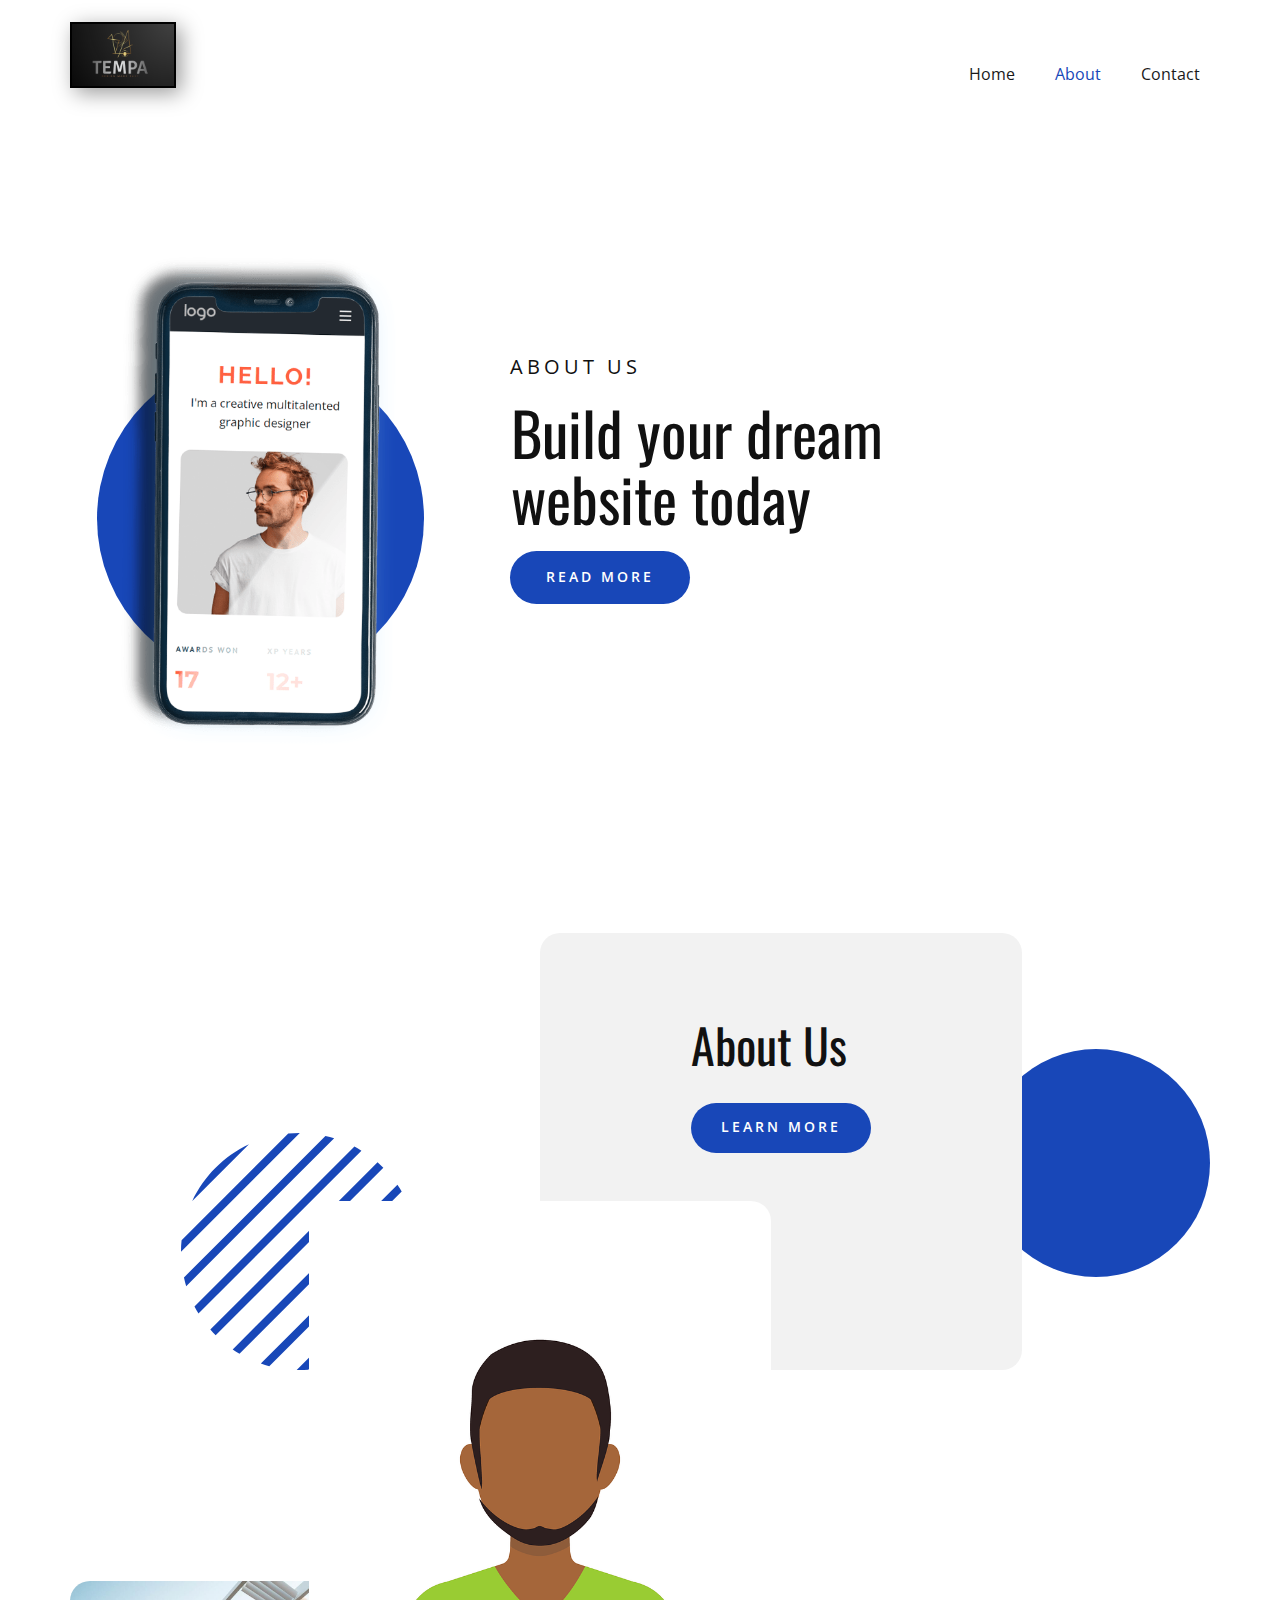
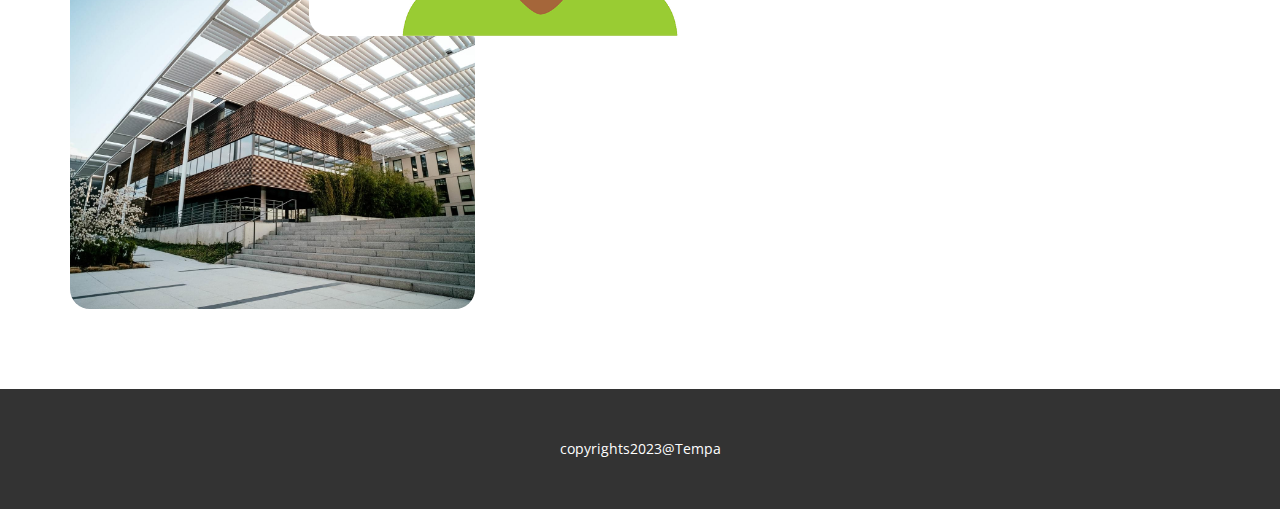
<file: About.html>
<!DOCTYPE html>
<html style="font-size: 16px;" lang="en"><head>
    <meta name="viewport" content="width=device-width, initial-scale=1.0">
    <meta charset="utf-8">
    <meta name="keywords" content="​Build your dream website today">
    <meta name="description" content="">
    <title>About</title>
    <link rel="stylesheet" href="nicepage.css" media="screen">
<link rel="stylesheet" href="About.css" media="screen">
    <script class="u-script" type="text/javascript" src="jquery.js" defer=""></script>
    <script class="u-script" type="text/javascript" src="nicepage.js" defer=""></script>
    <meta name="generator" content="Nicepage 5.6.13, nicepage.com">
    <link id="u-theme-google-font" rel="stylesheet" href="https://fonts.googleapis.com/css?family=Oswald:200,300,400,500,600,700|Open+Sans:300,300i,400,400i,500,500i,600,600i,700,700i,800,800i">
    
    
    
    <script type="application/ld+json">{
		"@context": "http://schema.org",
		"@type": "Organization",
		"name": "",
		"logo": "images/Picture1.png"
}</script>
    <meta name="theme-color" content="#1847b8">
    <meta property="og:title" content="About">
    <meta property="og:type" content="website">
  <meta data-intl-tel-input-cdn-path="intlTelInput/"></head>
  <body class="u-body u-xl-mode" data-lang="en"><header class=" u-border-no-bottom u-border-no-left u-border-no-right u-border-no-top u-clearfix u-header u-section-row-container" id="sec-8ac9" style="background-image: none"><div class="u-section-rows">
        <div class="u-clearfix u-section-row" data-animation-name="" data-animation-duration="0" data-animation-delay="0" data-animation-direction="" id="sec-f4dc">
          <div class="u-clearfix u-sheet u-sheet-1">
            <a href="Home.html" class="u-border-2 u-border-black u-image u-logo u-image-1" data-image-width="592" data-image-height="359" title="Home">
              <img src="images/Picture1.png" class="u-logo-image u-logo-image-1">
            </a>
            <nav class="u-menu u-menu-one-level u-offcanvas u-menu-1">
              <div class="menu-collapse" style="font-size: 1rem; letter-spacing: 0px;">
                <a class="u-button-style u-custom-left-right-menu-spacing u-custom-padding-bottom u-custom-top-bottom-menu-spacing u-nav-link u-text-active-palette-1-base u-text-hover-palette-2-base" href="#">
                  <svg class="u-svg-link" viewBox="0 0 24 24"><use xmlns:xlink="http://www.w3.org/1999/xlink" xlink:href="#menu-hamburger"></use></svg>
                  <svg class="u-svg-content" version="1.1" id="menu-hamburger" viewBox="0 0 16 16" x="0px" y="0px" xmlns:xlink="http://www.w3.org/1999/xlink" xmlns="http://www.w3.org/2000/svg"><g><rect y="1" width="16" height="2"></rect><rect y="7" width="16" height="2"></rect><rect y="13" width="16" height="2"></rect>
</g></svg>
                </a>
              </div>
              <div class="u-custom-menu u-nav-container">
                <ul class="u-nav u-spacing-20 u-unstyled u-nav-1"><li class="u-nav-item"><a class="u-button-style u-nav-link u-text-active-palette-1-base u-text-grey-90 u-text-hover-palette-1-base" href="Home.html" style="padding: 10px;">Home</a>
</li><li class="u-nav-item"><a class="u-button-style u-nav-link u-text-active-palette-1-base u-text-grey-90 u-text-hover-palette-1-base" href="About.html" style="padding: 10px;">About</a>
</li><li class="u-nav-item"><a class="u-button-style u-nav-link u-text-active-palette-1-base u-text-grey-90 u-text-hover-palette-1-base" href="Contact.html" style="padding: 10px;">Contact</a>
</li></ul>
              </div>
              <div class="u-custom-menu u-nav-container-collapse">
                <div class="u-black u-container-style u-inner-container-layout u-opacity u-opacity-95 u-sidenav">
                  <div class="u-inner-container-layout u-sidenav-overflow">
                    <div class="u-menu-close"></div>
                    <ul class="u-align-center u-nav u-popupmenu-items u-unstyled u-nav-2"><li class="u-nav-item"><a class="u-button-style u-nav-link" href="Home.html">Home</a>
</li><li class="u-nav-item"><a class="u-button-style u-nav-link" href="About.html">About</a>
</li><li class="u-nav-item"><a class="u-button-style u-nav-link" href="Contact.html">Contact</a>
</li></ul>
                  </div>
                </div>
                <div class="u-black u-menu-overlay u-opacity u-opacity-70"></div>
              </div>
            </nav>
          </div>
          
          
          
          
          
        </div>
        <div class="u-section-row" id="sec-045b">
          <div class="u-clearfix u-sheet u-sheet-2"></div>
          
          
          
          
          
        </div>
      </div></header>
    <section class="u-clearfix u-section-1" id="sec-2cb4">
      <div class="u-clearfix u-sheet u-valign-middle u-sheet-1">
        <div class="u-clearfix u-expanded-width u-layout-wrap u-layout-wrap-1">
          <div class="u-layout">
            <div class="u-layout-row">
              <div class="u-align-center u-container-style u-layout-cell u-size-20-lg u-size-20-xl u-size-28-md u-size-28-sm u-size-28-xs u-layout-cell-1">
                <div class="u-container-layout u-valign-middle-lg u-valign-middle-md u-valign-middle-sm u-valign-middle-xl u-container-layout-1">
                  <div class="u-expanded-width-xs u-palette-1-base u-preserve-proportions u-shape u-shape-circle u-shape-1">
                    <div class="u-preserve-proportions-child" style="padding-top: 100%;"></div>
                  </div>
                  <img class="u-image u-image-contain u-image-round u-radius-30 u-image-1" src="images/phone-2-min.png" alt="" data-image-width="406" data-image-height="718">
                </div>
              </div>
              <div class="u-align-left u-container-style u-layout-cell u-size-32-md u-size-32-sm u-size-32-xs u-size-40-lg u-size-40-xl u-layout-cell-2">
                <div class="u-container-layout u-container-layout-2">
                  <h5 class="u-custom-font u-text u-text-font u-text-1">about us</h5>
                  <h2 class="u-text u-text-2"> Build your dream website today</h2>
                  <a href="https://nicepage.studio" class="u-active-black u-btn u-btn-round u-button-style u-hover-black u-palette-1-base u-radius-50 u-btn-1">read more</a>
                </div>
              </div>
            </div>
          </div>
        </div>
      </div>
    </section>
    <section class="u-align-center-lg u-align-center-md u-align-center-sm u-align-center-xs u-clearfix u-section-2" id="sec-2444">
      <div class="u-clearfix u-sheet u-sheet-1">
        <img class="u-image u-image-round u-radius-20 u-image-1" src="images/ret-min.jpg" data-image-width="1600" data-image-height="1067">
        <div class="u-shape u-shape-svg u-text-palette-1-base u-shape-1">
          <svg class="u-svg-link" preserveAspectRatio="none" viewBox="0 0 160 160" style=""><use xmlns:xlink="http://www.w3.org/1999/xlink" xlink:href="#svg-db78"></use></svg>
          <svg class="u-svg-content" viewBox="0 0 160 160" x="0px" y="0px" id="svg-db78"><path d="M114.3,152.3l38-38C144.4,130.9,130.9,144.4,114.3,152.3z M117.1,9.1l-108,108c0.8,1.6,1.7,3.2,2.7,4.8l110-110
	C120.3,10.9,118.7,10,117.1,9.1z M97.5,2L2,97.5c0.4,2,1,4,1.5,5.9l99.9-99.9C101.5,2.9,99.5,2.4,97.5,2z M80,160c2,0,4-0.1,5.9-0.2
	l73.9-73.9c0.1-2,0.2-3.9,0.2-5.9c0-0.6,0-1.2,0-1.9L78.1,160C78.8,160,79.4,160,80,160z M34.9,146.1c1.5,1,3,2,4.6,2.9L149,39.5
	c-0.9-1.6-1.9-3.1-2.9-4.6L34.9,146.1z M132.7,19.8L19.8,132.7c1.2,1.3,2.3,2.6,3.6,3.9L136.6,23.4C135.3,22.2,134,21,132.7,19.8z
	 M59.6,157.4l97.8-97.8c-0.5-1.9-1.1-3.8-1.7-5.7L53.9,155.6C55.8,156.3,57.7,156.9,59.6,157.4z M7.6,45.9L45.9,7.6
	C29.1,15.5,15.5,29.1,7.6,45.9z M80,0c-2.6,0-5.1,0.1-7.6,0.4l-72,72C0.1,74.9,0,77.4,0,80c0,0.1,0,0.2,0,0.2L80.2,0
	C80.2,0,80.1,0,80,0z"></path></svg>
        </div>
        <div class="u-palette-1-base u-shape u-shape-circle u-shape-2"></div>
        <div class="u-align-left u-container-style u-grey-5 u-group u-radius-20 u-shape-round u-group-1">
          <div class="u-container-layout u-container-layout-1">
            <h3 class="u-text u-text-1">About Us</h3>
            <a href="https://nicepage.best" class="u-active-black u-border-none u-btn u-btn-round u-button-style u-hover-black u-palette-1-base u-radius-50 u-btn-1">learn more</a>
            <p class="u-text u-text-2">Images from </p>
          </div>
        </div>
        <img class="u-image u-image-round u-radius-20 u-image-2" src="images/fbc534af6ded7972531c04fbf14c174d2ea1ce8eb6b5608dbe5c5e96278d937ec45407be8c2b6548b499cc3908ee510db9037e1c65924b7ecf0b57_1280.png" data-image-width="1280" data-image-height="721">
      </div>
    </section>
    
    
    <footer class="u-align-center u-clearfix u-footer u-grey-80 u-footer" id="sec-60e0"><div class="u-clearfix u-sheet u-sheet-1">
        <p class="u-small-text u-text u-text-variant u-text-1">copyrights2023@Tempa</p>
      </div></footer>
    
  
</body></html>
</file>
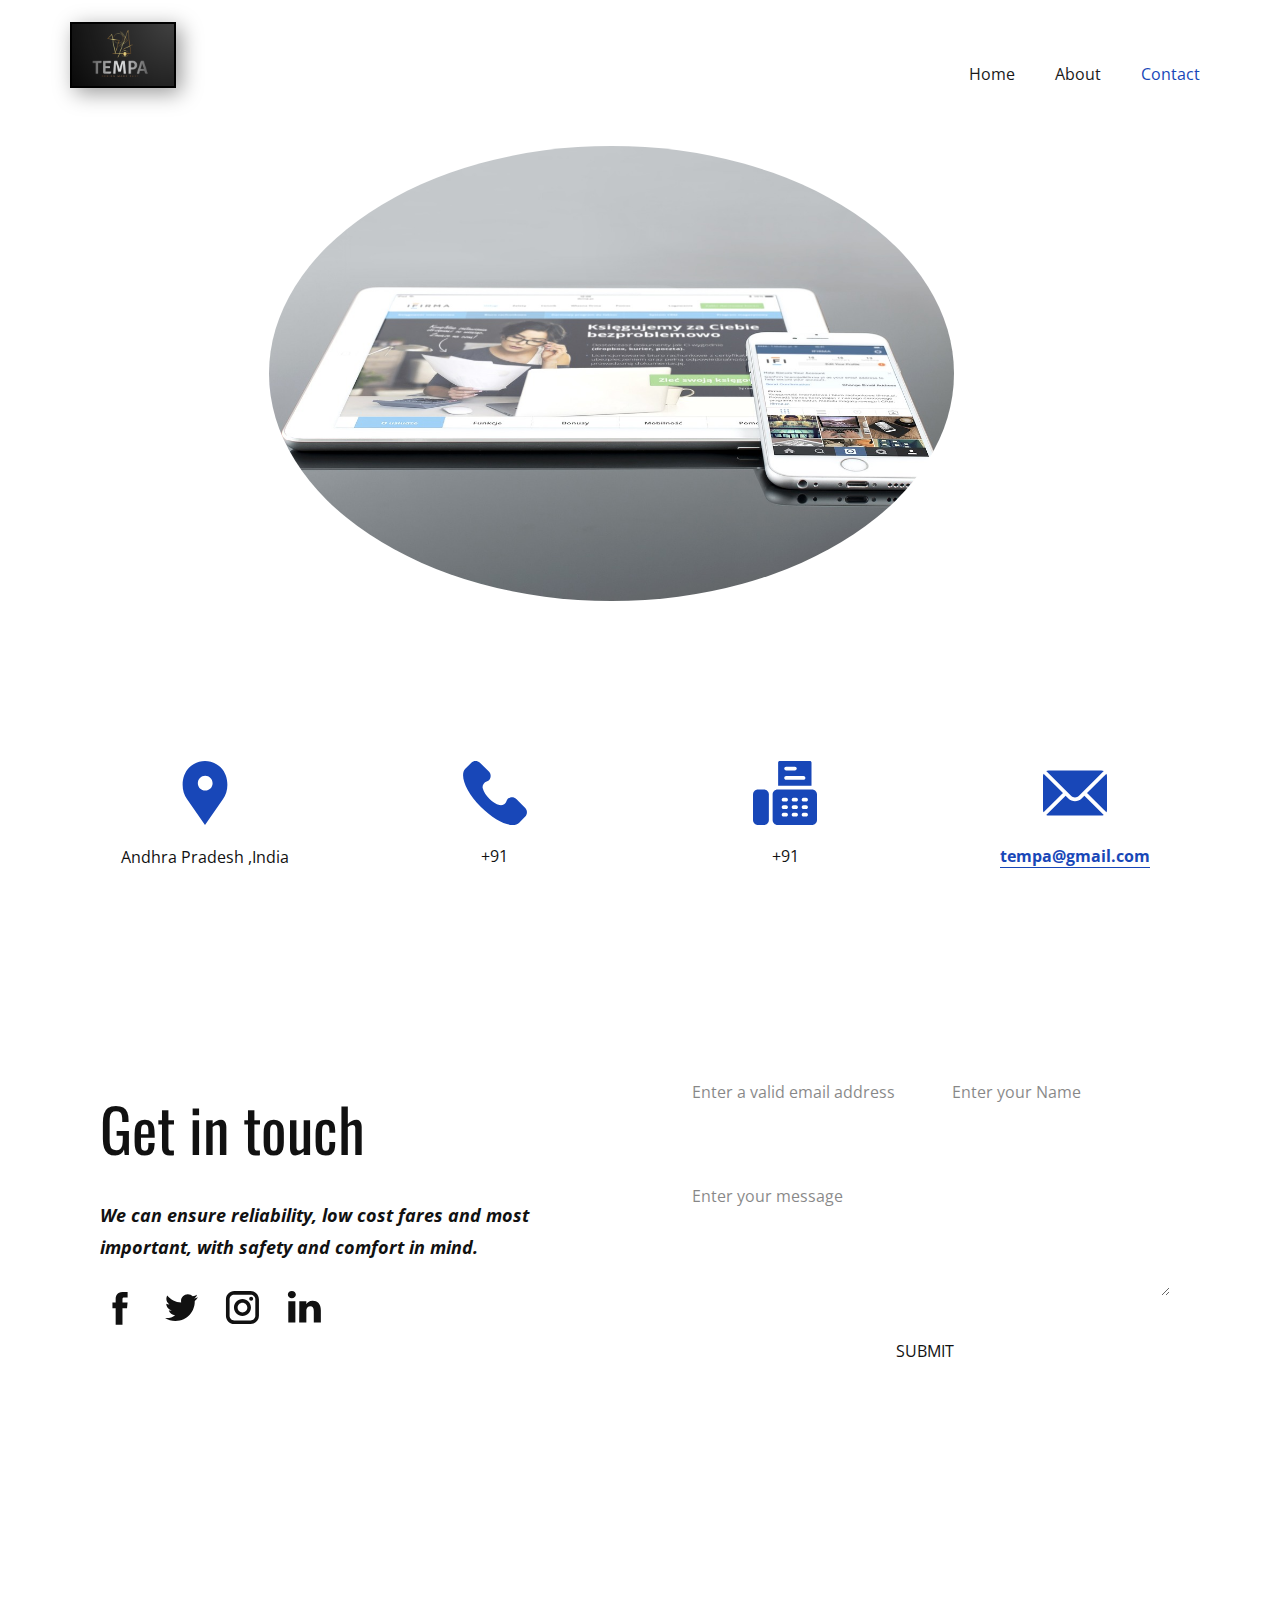
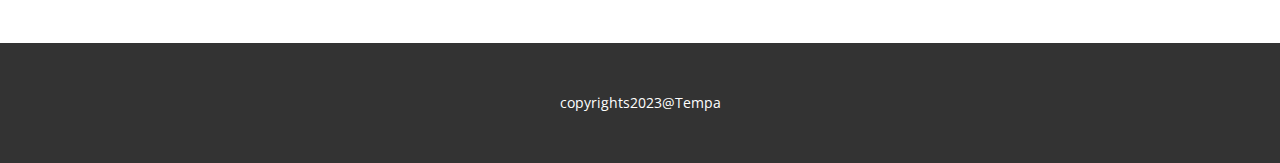
<file: Contact.html>
<!DOCTYPE html>
<html style="font-size: 16px;" lang="en"><head>
    <meta name="viewport" content="width=device-width, initial-scale=1.0">
    <meta charset="utf-8">
    <meta name="keywords" content="Get in touch">
    <meta name="description" content="">
    <title>Contact</title>
    <link rel="stylesheet" href="nicepage.css" media="screen">
<link rel="stylesheet" href="Contact.css" media="screen">
    <script class="u-script" type="text/javascript" src="jquery.js" defer=""></script>
    <script class="u-script" type="text/javascript" src="nicepage.js" defer=""></script>
    <meta name="generator" content="Nicepage 5.6.13, nicepage.com">
    <meta name="referrer" content="origin">
    <link id="u-theme-google-font" rel="stylesheet" href="https://fonts.googleapis.com/css?family=Oswald:200,300,400,500,600,700|Open+Sans:300,300i,400,400i,500,500i,600,600i,700,700i,800,800i">
    
    
    
    <script type="application/ld+json">{
		"@context": "http://schema.org",
		"@type": "Organization",
		"name": "",
		"logo": "images/Picture1.png"
}</script>
    <meta name="theme-color" content="#1847b8">
    <meta property="og:title" content="Contact">
    <meta property="og:type" content="website">
  <meta data-intl-tel-input-cdn-path="intlTelInput/"></head>
  <body class="u-body u-xl-mode" data-lang="en"><header class=" u-border-no-bottom u-border-no-left u-border-no-right u-border-no-top u-clearfix u-header u-section-row-container" id="sec-8ac9" style="background-image: none"><div class="u-section-rows">
        <div class="u-clearfix u-section-row" data-animation-name="" data-animation-duration="0" data-animation-delay="0" data-animation-direction="" id="sec-f4dc">
          <div class="u-clearfix u-sheet u-sheet-1">
            <a href="Home.html" class="u-border-2 u-border-black u-image u-logo u-image-1" data-image-width="592" data-image-height="359" title="Home">
              <img src="images/Picture1.png" class="u-logo-image u-logo-image-1">
            </a>
            <nav class="u-menu u-menu-one-level u-offcanvas u-menu-1">
              <div class="menu-collapse" style="font-size: 1rem; letter-spacing: 0px;">
                <a class="u-button-style u-custom-left-right-menu-spacing u-custom-padding-bottom u-custom-top-bottom-menu-spacing u-nav-link u-text-active-palette-1-base u-text-hover-palette-2-base" href="#">
                  <svg class="u-svg-link" viewBox="0 0 24 24"><use xmlns:xlink="http://www.w3.org/1999/xlink" xlink:href="#menu-hamburger"></use></svg>
                  <svg class="u-svg-content" version="1.1" id="menu-hamburger" viewBox="0 0 16 16" x="0px" y="0px" xmlns:xlink="http://www.w3.org/1999/xlink" xmlns="http://www.w3.org/2000/svg"><g><rect y="1" width="16" height="2"></rect><rect y="7" width="16" height="2"></rect><rect y="13" width="16" height="2"></rect>
</g></svg>
                </a>
              </div>
              <div class="u-custom-menu u-nav-container">
                <ul class="u-nav u-spacing-20 u-unstyled u-nav-1"><li class="u-nav-item"><a class="u-button-style u-nav-link u-text-active-palette-1-base u-text-grey-90 u-text-hover-palette-1-base" href="Home.html" style="padding: 10px;">Home</a>
</li><li class="u-nav-item"><a class="u-button-style u-nav-link u-text-active-palette-1-base u-text-grey-90 u-text-hover-palette-1-base" href="About.html" style="padding: 10px;">About</a>
</li><li class="u-nav-item"><a class="u-button-style u-nav-link u-text-active-palette-1-base u-text-grey-90 u-text-hover-palette-1-base" href="Contact.html" style="padding: 10px;">Contact</a>
</li></ul>
              </div>
              <div class="u-custom-menu u-nav-container-collapse">
                <div class="u-black u-container-style u-inner-container-layout u-opacity u-opacity-95 u-sidenav">
                  <div class="u-inner-container-layout u-sidenav-overflow">
                    <div class="u-menu-close"></div>
                    <ul class="u-align-center u-nav u-popupmenu-items u-unstyled u-nav-2"><li class="u-nav-item"><a class="u-button-style u-nav-link" href="Home.html">Home</a>
</li><li class="u-nav-item"><a class="u-button-style u-nav-link" href="About.html">About</a>
</li><li class="u-nav-item"><a class="u-button-style u-nav-link" href="Contact.html">Contact</a>
</li></ul>
                  </div>
                </div>
                <div class="u-black u-menu-overlay u-opacity u-opacity-70"></div>
              </div>
            </nav>
          </div>
          
          
          
          
          
        </div>
        <div class="u-section-row" id="sec-045b">
          <div class="u-clearfix u-sheet u-sheet-2"></div>
          
          
          
          
          
        </div>
      </div></header>
    <section class="u-clearfix u-section-1" id="sec-2b9d">
      <div class="u-clearfix u-sheet u-sheet-1">
        <img class="u-image u-image-circle u-image-contain u-image-1" src="images/61e493227122a649bf6830968287dfe5ef64171c8a51ff8930827f5e2069e1580641455c3eecd9978f09c058133690c1a5779c2cde371c82b5cc47_1280.jpg" alt="" data-image-width="1280" data-image-height="850">
      </div>
    </section>
    <section class="u-clearfix u-section-2" id="sec-f1b2">
      <div class="u-expanded-width u-shape u-shape-rectangle u-shape-1"></div>
      <div class="u-list u-list-1">
        <div class="u-repeater u-repeater-1">
          <div class="u-align-center u-container-style u-list-item u-radius-20 u-repeater-item u-shape-round u-white u-list-item-1">
            <div class="u-container-layout u-similar-container u-valign-top u-container-layout-1"><span class="u-icon u-icon-circle u-text-palette-1-base u-icon-1"><svg class="u-svg-link" preserveAspectRatio="xMidYMin slice" viewBox="0 0 52 52" style=""><use xmlns:xlink="http://www.w3.org/1999/xlink" xlink:href="#svg-077e"></use></svg><svg class="u-svg-content" viewBox="0 0 52 52" x="0px" y="0px" id="svg-077e" style="enable-background:new 0 0 52 52;"><path style="fill:currentColor;" d="M38.853,5.324L38.853,5.324c-7.098-7.098-18.607-7.098-25.706,0h0
	C6.751,11.72,6.031,23.763,11.459,31L26,52l14.541-21C45.969,23.763,45.249,11.72,38.853,5.324z M26.177,24c-3.314,0-6-2.686-6-6
	s2.686-6,6-6s6,2.686,6,6S29.491,24,26.177,24z"></path></svg></span>
              <p class="u-text u-text-1">Andhra Pradesh ,India</p>
            </div>
          </div>
          <div class="u-align-center u-container-style u-list-item u-radius-20 u-repeater-item u-shape-round u-white u-list-item-2">
            <div class="u-container-layout u-similar-container u-valign-top u-container-layout-2"><span class="u-icon u-icon-circle u-text-palette-1-base u-icon-2"><svg class="u-svg-link" preserveAspectRatio="xMidYMin slice" viewBox="0 0 513.64 513.64" style=""><use xmlns:xlink="http://www.w3.org/1999/xlink" xlink:href="#svg-9786"></use></svg><svg class="u-svg-content" viewBox="0 0 513.64 513.64" x="0px" y="0px" id="svg-9786" style="enable-background:new 0 0 513.64 513.64;"><g><g><path d="M499.66,376.96l-71.68-71.68c-25.6-25.6-69.12-15.359-79.36,17.92c-7.68,23.041-33.28,35.841-56.32,30.72    c-51.2-12.8-120.32-79.36-133.12-133.12c-7.68-23.041,7.68-48.641,30.72-56.32c33.28-10.24,43.52-53.76,17.92-79.36l-71.68-71.68    c-20.48-17.92-51.2-17.92-69.12,0l-48.64,48.64c-48.64,51.2,5.12,186.88,125.44,307.2c120.32,120.32,256,176.641,307.2,125.44    l48.64-48.64C517.581,425.6,517.581,394.88,499.66,376.96z"></path>
</g>
</g></svg></span>
              <p class="u-text u-text-2">+91</p>
            </div>
          </div>
          <div class="u-align-center u-container-style u-list-item u-radius-20 u-repeater-item u-shape-round u-white u-list-item-3">
            <div class="u-container-layout u-similar-container u-valign-top u-container-layout-3"><span class="u-icon u-icon-circle u-text-palette-1-base u-icon-3"><svg class="u-svg-link" preserveAspectRatio="xMidYMin slice" viewBox="0 0 512 512" style=""><use xmlns:xlink="http://www.w3.org/1999/xlink" xlink:href="#svg-d01e"></use></svg><svg class="u-svg-content" viewBox="0 0 512 512" id="svg-d01e"><path d="m201 12.714v184.286h267v-184.286c0-7.022-5.692-12.714-12.714-12.714h-241.572c-7.022 0-12.714 5.692-12.714 12.714zm63.89 33.131h70.271c8.284 0 15 6.716 15 15s-6.716 15-15 15h-70.271c-8.284 0-15-6.716-15-15s6.715-15 15-15zm0 75.142h139.22c8.284 0 15 6.716 15 15s-6.716 15-15 15h-139.22c-8.284 0-15-6.716-15-15s6.715-15 15-15z"></path><path d="m472 227h-275c-22.091 0-40 17.909-40 40v205c0 22.091 17.909 40 40 40h275c22.091 0 40-17.909 40-40v-205c0-22.091-17.909-40-40-40zm-207.5 217.5h-20c-8.284 0-15-6.716-15-15s6.716-15 15-15h20c8.284 0 15 6.716 15 15s-6.716 15-15 15zm0-60h-20c-8.284 0-15-6.716-15-15s6.716-15 15-15h20c8.284 0 15 6.716 15 15s-6.716 15-15 15zm0-60h-20c-8.284 0-15-6.716-15-15s6.716-15 15-15h20c8.284 0 15 6.716 15 15s-6.716 15-15 15zm80 120h-20c-8.284 0-15-6.716-15-15s6.716-15 15-15h20c8.284 0 15 6.716 15 15s-6.716 15-15 15zm0-60h-20c-8.284 0-15-6.716-15-15s6.716-15 15-15h20c8.284 0 15 6.716 15 15s-6.716 15-15 15zm0-60h-20c-8.284 0-15-6.716-15-15s6.716-15 15-15h20c8.284 0 15 6.716 15 15s-6.716 15-15 15zm80 120h-20c-8.284 0-15-6.716-15-15s6.716-15 15-15h20c8.284 0 15 6.716 15 15s-6.716 15-15 15zm0-60h-20c-8.284 0-15-6.716-15-15s6.716-15 15-15h20c8.284 0 15 6.716 15 15s-6.716 15-15 15zm0-60h-20c-8.284 0-15-6.716-15-15s6.716-15 15-15h20c8.284 0 15 6.716 15 15s-6.716 15-15 15z"></path><path d="m87 227h-47c-22.091 0-40 17.909-40 40v205c0 22.091 17.909 40 40 40h47c22.091 0 40-17.909 40-40v-205c0-22.091-17.909-40-40-40z"></path></svg></span>
              <p class="u-text u-text-3">+91</p>
            </div>
          </div>
          <div class="u-align-center u-container-style u-list-item u-radius-20 u-repeater-item u-shape-round u-white u-list-item-4">
            <div class="u-container-layout u-similar-container u-valign-top u-container-layout-4"><span class="u-icon u-icon-circle u-text-palette-1-base u-icon-4"><svg class="u-svg-link" preserveAspectRatio="xMidYMin slice" viewBox="0 0 512 512" style=""><use xmlns:xlink="http://www.w3.org/1999/xlink" xlink:href="#svg-9f82"></use></svg><svg class="u-svg-content" viewBox="0 0 512 512" x="0px" y="0px" id="svg-9f82" style="enable-background:new 0 0 512 512;"><g><g><path d="M507.49,101.721L352.211,256L507.49,410.279c2.807-5.867,4.51-12.353,4.51-19.279V121    C512,114.073,510.297,107.588,507.49,101.721z"></path>
</g>
</g><g><g><path d="M467,76H45c-6.927,0-13.412,1.703-19.279,4.51l198.463,197.463c17.548,17.548,46.084,17.548,63.632,0L486.279,80.51    C480.412,77.703,473.927,76,467,76z"></path>
</g>
</g><g><g><path d="M4.51,101.721C1.703,107.588,0,114.073,0,121v270c0,6.927,1.703,13.413,4.51,19.279L159.789,256L4.51,101.721z"></path>
</g>
</g><g><g><path d="M331,277.211l-21.973,21.973c-29.239,29.239-76.816,29.239-106.055,0L181,277.211L25.721,431.49    C31.588,434.297,38.073,436,45,436h422c6.927,0,13.412-1.703,19.279-4.51L331,277.211z"></path>
</g>
</g></svg></span>
              <p class="u-text u-text-4">
                <a href="mailto:hello@theme.com" class="u-active-none u-border-1 u-border-hover-palette-1-base u-border-no-left u-border-no-right u-border-no-top u-border-palette-1-base u-bottom-left-radius-0 u-bottom-right-radius-0 u-btn u-button-link u-button-style u-hover-none u-none u-radius-0 u-text-palette-1-base u-top-left-radius-0 u-top-right-radius-0 u-btn-1">tempa@gmail.com</a>
              </p>
            </div>
          </div>
        </div>
      </div>
      <div class="u-clearfix u-layout-wrap u-layout-wrap-1">
        <div class="u-layout">
          <div class="u-layout-row">
            <div class="u-align-left u-container-style u-layout-cell u-left-cell u-size-30 u-layout-cell-1">
              <div class="u-container-layout u-container-layout-5">
                <h2 class="u-text u-text-default u-text-5">Get in touch</h2>
                <h6 class="u-custom-font u-text u-text-font u-text-6">We can ensure reliability, low cost fares and most important, with safety and comfort in mind.</h6>
                <div class="u-social-icons u-spacing-20 u-social-icons-1">
                  <a class="u-social-url" target="_blank" href=""><span class="u-icon u-icon-circle u-social-facebook u-social-icon u-icon-5">
          <svg class="u-svg-link" preserveAspectRatio="xMidYMin slice" viewBox="0 0 112 112" style=""><use xmlns:xlink="http://www.w3.org/1999/xlink" xlink:href="#svg-f107"></use></svg>
          <svg x="0px" y="0px" viewBox="0 0 112 112" id="svg-f107" class="u-svg-content"><path d="M75.5,28.8H65.4c-1.5,0-4,0.9-4,4.3v9.4h13.9l-1.5,15.8H61.4v45.1H42.8V58.3h-8.8V42.4h8.8V32.2 c0-7.4,3.4-18.8,18.8-18.8h13.8v15.4H75.5z"></path></svg>
        </span>
                  </a>
                  <a class="u-social-url" target="_blank" href=""><span class="u-icon u-icon-circle u-social-icon u-social-twitter u-icon-6">
          <svg class="u-svg-link" preserveAspectRatio="xMidYMin slice" viewBox="0 0 112 112" style=""><use xmlns:xlink="http://www.w3.org/1999/xlink" xlink:href="#svg-e140"></use></svg>
          <svg x="0px" y="0px" viewBox="0 0 112 112" id="svg-e140" class="u-svg-content"><path d="M92.2,38.2c0,0.8,0,1.6,0,2.3c0,24.3-18.6,52.4-52.6,52.4c-10.6,0.1-20.2-2.9-28.5-8.2 c1.4,0.2,2.9,0.2,4.4,0.2c8.7,0,16.7-2.9,23-7.9c-8.1-0.2-14.9-5.5-17.3-12.8c1.1,0.2,2.4,0.2,3.4,0.2c1.6,0,3.3-0.2,4.8-0.7 c-8.4-1.6-14.9-9.2-14.9-18c0-0.2,0-0.2,0-0.2c2.5,1.4,5.4,2.2,8.4,2.3c-5-3.3-8.3-8.9-8.3-15.4c0-3.4,1-6.5,2.5-9.2 c9.1,11.1,22.7,18.5,38,19.2c-0.2-1.4-0.4-2.8-0.4-4.3c0.1-10,8.3-18.2,18.5-18.2c5.4,0,10.1,2.2,13.5,5.7c4.3-0.8,8.1-2.3,11.7-4.5 c-1.4,4.3-4.3,7.9-8.1,10.1c3.7-0.4,7.3-1.4,10.6-2.9C98.9,32.3,95.7,35.5,92.2,38.2z"></path></svg>
        </span>
                  </a>
                  <a class="u-social-url" target="_blank" href=""><span class="u-icon u-icon-circle u-social-icon u-social-instagram u-icon-7">
          <svg class="u-svg-link" preserveAspectRatio="xMidYMin slice" viewBox="0 0 112 112" style=""><use xmlns:xlink="http://www.w3.org/1999/xlink" xlink:href="#svg-4718"></use></svg>
          <svg x="0px" y="0px" viewBox="0 0 112 112" id="svg-4718" class="u-svg-content"><path d="M55.9,32.9c-12.8,0-23.2,10.4-23.2,23.2s10.4,23.2,23.2,23.2s23.2-10.4,23.2-23.2S68.7,32.9,55.9,32.9z M55.9,69.4c-7.4,0-13.3-6-13.3-13.3c-0.1-7.4,6-13.3,13.3-13.3s13.3,6,13.3,13.3C69.3,63.5,63.3,69.4,55.9,69.4z"></path><path d="M79.7,26.8c-3,0-5.4,2.5-5.4,5.4s2.5,5.4,5.4,5.4c3,0,5.4-2.5,5.4-5.4S82.7,26.8,79.7,26.8z"></path><path d="M78.2,11H33.5C21,11,10.8,21.3,10.8,33.7v44.7c0,12.6,10.2,22.8,22.7,22.8h44.7c12.6,0,22.7-10.2,22.7-22.7 V33.7C100.8,21.1,90.6,11,78.2,11z M91,78.4c0,7.1-5.8,12.8-12.8,12.8H33.5c-7.1,0-12.8-5.8-12.8-12.8V33.7 c0-7.1,5.8-12.8,12.8-12.8h44.7c7.1,0,12.8,5.8,12.8,12.8V78.4z"></path></svg>
        </span>
                  </a>
                  <a class="u-social-url" target="_blank" href="#"><span class="u-icon u-icon-circle u-social-icon u-social-linkedin u-icon-8">
          <svg class="u-svg-link" preserveAspectRatio="xMidYMin slice" viewBox="0 0 112 112" style=""><use xmlns:xlink="http://www.w3.org/1999/xlink" xlink:href="#svg-438b"></use></svg>
          <svg x="0px" y="0px" viewBox="0 0 112 112" id="svg-438b" class="u-svg-content"><path d="M33.8,96.8H14.5v-58h19.3V96.8z M24.1,30.9L24.1,30.9c-6.6,0-10.8-4.5-10.8-10.1c0-5.8,4.3-10.1,10.9-10.1 S34.9,15,35.1,20.8C35.1,26.4,30.8,30.9,24.1,30.9z M103.3,96.8H84.1v-31c0-7.8-2.7-13.1-9.8-13.1c-5.3,0-8.5,3.6-9.9,7.1 c-0.6,1.3-0.6,3-0.6,4.8V97H44.5c0,0,0.3-52.6,0-58h19.3v8.2c2.6-3.9,7.2-9.6,17.4-9.6c12.7,0,22.2,8.4,22.2,26.1V96.8z"></path></svg>
        </span>
                  </a>
                </div>
              </div>
            </div>
            <div class="u-container-style u-layout-cell u-right-cell u-size-30 u-layout-cell-2">
              <div class="u-container-layout u-valign-top u-container-layout-6">
                <div class="u-form u-form-1">
                  <form action="https://forms.nicepagesrv.com/v2/form/process" class="u-clearfix u-form-spacing-30 u-form-vertical u-inner-form" style="padding: 10px" source="email" name="form">
                    <div class="u-form-email u-form-group u-form-partition-factor-2">
                      <label for="email-319a" class="u-label u-text-body-alt-color u-label-1">Email</label>
                      <input type="email" placeholder="Enter a valid email address" id="email-319a" name="email" class="u-border-2 u-border-no-left u-border-no-right u-border-no-top u-border-white u-input u-input-rectangle" required="">
                    </div>
                    <div class="u-form-group u-form-name u-form-partition-factor-2">
                      <label for="name-319a" class="u-label u-text-body-alt-color u-label-2">Name</label>
                      <input type="text" placeholder="Enter your Name" id="name-319a" name="name" class="u-border-2 u-border-no-left u-border-no-right u-border-no-top u-border-white u-input u-input-rectangle" required="">
                    </div>
                    <div class="u-form-group u-form-message">
                      <label for="message-319a" class="u-label u-text-body-alt-color u-label-3">Message</label>
                      <textarea placeholder="Enter your message" rows="4" cols="50" id="message-319a" name="message" class="u-border-2 u-border-no-left u-border-no-right u-border-no-top u-border-white u-input u-input-rectangle" required=""></textarea>
                    </div>
                    <div class="u-align-left u-form-group u-form-submit">
                      <a href="#" class="u-btn u-btn-submit u-button-style u-white u-btn-2">Submit</a>
                      <input type="submit" value="submit" class="u-form-control-hidden">
                    </div>
                    <div class="u-form-send-message u-form-send-success"> Thank you! Your message has been sent. </div>
                    <div class="u-form-send-error u-form-send-message"> Unable to send your message. Please fix errors then try again. </div>
                    <input type="hidden" value="" name="recaptchaResponse">
                  </form>
                </div>
              </div>
            </div>
          </div>
        </div>
      </div>
    </section>
    
    
    <footer class="u-align-center u-clearfix u-footer u-grey-80 u-footer" id="sec-60e0"><div class="u-clearfix u-sheet u-sheet-1">
        <p class="u-small-text u-text u-text-variant u-text-1">copyrights2023@Tempa</p>
      </div></footer>
    
  
</body></html>
</file>
<file: About.css>
.u-section-1 .u-sheet-1 {
  min-height: 753px;
}

.u-section-1 .u-layout-wrap-1 {
  margin-top: 60px;
  margin-bottom: 60px;
}

.u-section-1 .u-layout-cell-1 {
  min-height: 633px;
}

.u-section-1 .u-container-layout-1 {
  padding: 29px 0;
}

.u-section-1 .u-shape-1 {
  width: 327px;
  height: 327px;
  margin: 0 auto;
}

.u-section-1 .u-image-1 {
  height: 490px;
  width: 313px;
  margin: -425px auto -98px;
}

.u-section-1 .u-layout-cell-2 {
  min-height: 633px;
}

.u-section-1 .u-container-layout-2 {
  padding: 30px 60px;
}

.u-section-1 .u-text-1 {
  text-transform: uppercase;
  letter-spacing: 4px;
  margin: 139px 0 0;
}

.u-section-1 .u-text-2 {
  font-size: 3.75rem;
  margin: 20px 89px 0 1px;
}

.u-section-1 .u-btn-1 {
  font-weight: 600;
  text-transform: uppercase;
  font-size: 0.875rem;
  letter-spacing: 3px;
  background-image: none;
  margin: 20px auto 0 0;
  padding: 15px 36px 16px;
}

@media (max-width: 1199px) {
  .u-section-1 .u-sheet-1 {
    min-height: 642px;
  }

  .u-section-1 .u-layout-cell-1 {
    min-height: 522px;
  }

  .u-section-1 .u-layout-cell-2 {
    min-height: 522px;
  }

  .u-section-1 .u-text-2 {
    margin-right: 0;
    margin-left: 0;
  }

  .u-section-1 .u-btn-1 {
    border-style: none;
  }
}

@media (max-width: 991px) {
  .u-section-1 .u-sheet-1 {
    min-height: 763px;
  }

  .u-section-1 .u-layout-cell-1 {
    min-height: 640px;
  }

  .u-section-1 .u-shape-1 {
    margin-right: 0;
  }

  .u-section-1 .u-image-1 {
    width: 252px;
    margin-top: -430px;
    margin-bottom: -102px;
  }

  .u-section-1 .u-layout-cell-2 {
    min-height: 640px;
  }

  .u-section-1 .u-container-layout-2 {
    padding-left: 30px;
    padding-right: 30px;
  }

  .u-section-1 .u-text-2 {
    font-size: 3rem;
  }
}

@media (max-width: 767px) {
  .u-section-1 .u-sheet-1 {
    min-height: 1287px;
  }

  .u-section-1 .u-layout-cell-1 {
    min-height: 647px;
  }

  .u-section-1 .u-container-layout-1 {
    padding-top: 23px;
    padding-bottom: 23px;
  }

  .u-section-1 .u-shape-1 {
    width: 471px;
    height: 471px;
    margin-right: auto;
  }

  .u-section-1 .u-image-1 {
    height: 602px;
    width: 336px;
    margin-top: -536px;
    margin-bottom: -65px;
    margin-left: 98px;
  }

  .u-section-1 .u-layout-cell-2 {
    min-height: 545px;
  }

  .u-section-1 .u-container-layout-2 {
    padding-left: 10px;
    padding-right: 10px;
  }

  .u-section-1 .u-text-2 {
    width: auto;
    margin-right: 106px;
  }
}

@media (max-width: 575px) {
  .u-section-1 .u-sheet-1 {
    min-height: 1164px;
  }

  .u-section-1 .u-layout-wrap-1 {
    margin-top: 30px;
    margin-bottom: 30px;
  }

  .u-section-1 .u-layout-cell-1 {
    min-height: 560px;
  }

  .u-section-1 .u-container-layout-1 {
    padding-top: 0;
    padding-bottom: 0;
  }

  .u-section-1 .u-shape-1 {
    height: auto;
    margin-top: 90px;
    margin-right: initial;
    margin-left: initial;
    width: auto;
  }

  .u-section-1 .u-image-1 {
    height: 545px;
    width: 304px;
    margin-top: -442px;
    margin-left: auto;
    margin-bottom: 0;
  }

  .u-section-1 .u-layout-cell-2 {
    min-height: 100px;
  }

  .u-section-1 .u-text-2 {
    margin-right: 0;
    font-size: 2.25rem;
  }
}.u-section-2 .u-sheet-1 {
  min-height: 1110px;
}

.u-section-2 .u-image-1 {
  width: 405px;
  height: 328px;
  margin: 702px auto 0 0;
}

.u-section-2 .u-shape-1 {
  width: 237px;
  height: 237px;
  margin: -776px auto 0 111px;
}

.u-section-2 .u-shape-2 {
  width: 228px;
  height: 228px;
  background-image: none;
  margin: -321px 0 0 auto;
}

.u-section-2 .u-group-1 {
  width: 482px;
  min-height: 437px;
  height: auto;
  margin: -344px 188px 0 auto;
}

.u-section-2 .u-container-layout-1 {
  padding: 30px 0;
}

.u-section-2 .u-text-1 {
  font-size: 3rem;
  margin: 53px 9px 0 151px;
}

.u-section-2 .u-btn-1 {
  letter-spacing: 3px;
  text-transform: uppercase;
  font-weight: 600;
  background-image: none;
  border-style: none;
  font-size: 0.875rem;
  margin: 30px auto 0;
  padding: 13px 30px 14px;
}

.u-section-2 .u-text-2 {
  margin: 43px 30px 0 95px;
}

.u-section-2 .u-image-2 {
  height: 435px;
  width: 462px;
  margin: -169px auto 60px 239px;
}

@media (max-width: 1199px) {
  .u-section-2 .u-sheet-1 {
    min-height: 987px;
  }

  .u-section-2 .u-shape-1 {
    width: 201px;
    height: 201px;
    margin-left: 20px;
  }

  .u-section-2 .u-shape-2 {
    width: 219px;
    height: 219px;
  }

  .u-section-2 .u-group-1 {
    width: 403px;
    min-height: 565px;
    margin-right: 80px;
    height: auto;
  }

  .u-section-2 .u-container-layout-1 {
    padding-left: 80px;
  }

  .u-section-2 .u-image-2 {
    height: 474px;
    width: 413px;
    margin-left: 90px;
  }
}

@media (max-width: 991px) {
  .u-section-2 .u-sheet-1 {
    min-height: 1377px;
  }

  .u-section-2 .u-image-1 {
    width: 388px;
    height: 292px;
  }

  .u-section-2 .u-shape-1 {
    margin-left: 13px;
  }

  .u-section-2 .u-group-1 {
    width: 404px;
    min-height: 569px;
    margin-right: 81px;
  }

  .u-section-2 .u-container-layout-1 {
    padding-left: 0;
    padding-bottom: 85px;
  }
}

@media (max-width: 767px) {
  .u-section-2 .u-sheet-1 {
    min-height: 1444px;
  }

  .u-section-2 .u-shape-1 {
    margin-left: 0;
  }

  .u-section-2 .u-group-1 {
    width: 364px;
    min-height: 485px;
    margin-right: 77px;
  }

  .u-section-2 .u-container-layout-1 {
    padding-bottom: 30px;
    padding-left: 20px;
    padding-right: 20px;
  }
}

@media (max-width: 575px) {
  .u-section-2 .u-sheet-1 {
    min-height: 1344px;
  }

  .u-section-2 .u-image-1 {
    height: 223px;
    width: 256px;
  }

  .u-section-2 .u-shape-1 {
    width: 177px;
    height: 177px;
    margin-top: -723px;
  }

  .u-section-2 .u-shape-2 {
    width: 199px;
    height: 199px;
  }

  .u-section-2 .u-group-1 {
    width: 276px;
    min-height: 540px;
    margin-right: auto;
    margin-left: 0;
  }

  .u-section-2 .u-text-1 {
    margin-left: 18px;
    margin-right: 0;
  }

  .u-section-2 .u-text-2 {
    margin-left: 0;
    margin-right: 0;
  }

  .u-section-2 .u-image-2 {
    height: 391px;
    width: 276px;
    margin-right: 0;
    margin-left: auto;
  }
}
</file>
<file: Contact.css>
.u-section-1 .u-sheet-1 {
  min-height: 479px;
}

.u-section-1 .u-image-1 {
  width: 685px;
  height: 455px;
  margin: 20px auto 60px 199px;
}

@media (max-width: 1199px) {
  .u-section-1 .u-image-1 {
    width: 455px;
  }
}

@media (max-width: 991px) {
  .u-section-1 .u-image-1 {
    margin-left: 35px;
  }
}

@media (max-width: 767px) {
  .u-section-1 .u-sheet-1 {
    min-height: 383px;
  }

  .u-section-1 .u-image-1 {
    width: 359px;
    height: 359px;
    margin-left: 0;
  }
}

@media (max-width: 575px) {
  .u-section-1 .u-sheet-1 {
    min-height: 250px;
  }

  .u-section-1 .u-image-1 {
    width: 226px;
    height: 226px;
  }
} .u-section-2 {
  min-height: 982px;
}

.u-section-2 .u-shape-1 {
  height: 219px;
  margin-top: 0;
  margin-bottom: 0;
}

.u-section-2 .u-list-1 {
  width: 1140px;
  margin: -149px auto 0;
}

.u-section-2 .u-repeater-1 {
  grid-template-columns: repeat(4, calc(25% - 15.75px));
  min-height: 251px;
  grid-gap: 21px;
}

.u-section-2 .u-list-item-1 {
  background-image: none;
}

.u-section-2 .u-container-layout-1 {
  padding: 30px;
}

.u-section-2 .u-icon-1 {
  height: 64px;
  width: 64px;
  margin: 0 auto;
}

.u-section-2 .u-text-1 {
  margin: 20px 0 0;
}

.u-section-2 .u-list-item-2 {
  background-image: none;
}

.u-section-2 .u-container-layout-2 {
  padding: 30px;
}

.u-section-2 .u-icon-2 {
  height: 64px;
  width: 64px;
  margin: 0 auto;
}

.u-section-2 .u-text-2 {
  margin: 19px 0 0;
}

.u-section-2 .u-list-item-3 {
  background-image: none;
}

.u-section-2 .u-container-layout-3 {
  padding: 30px;
}

.u-section-2 .u-icon-3 {
  height: 64px;
  width: 64px;
  margin: 0 auto;
}

.u-section-2 .u-text-3 {
  margin: 19px 0 0;
}

.u-section-2 .u-list-item-4 {
  background-image: none;
}

.u-section-2 .u-container-layout-4 {
  padding: 30px;
}

.u-section-2 .u-icon-4 {
  height: 64px;
  width: 64px;
  margin: 0 auto;
}

.u-section-2 .u-text-4 {
  margin: 19px 0 0;
}

.u-section-2 .u-btn-1 {
  font-weight: 700;
  padding: 0;
}

.u-section-2 .u-layout-wrap-1 {
  width: 1140px;
  margin: 23px auto -320px;
}

.u-section-2 .u-layout-cell-1 {
  min-height: 568px;
}

.u-section-2 .u-container-layout-5 {
  padding: 30px;
}

.u-section-2 .u-text-5 {
  margin: 60px auto 0 0;
}

.u-section-2 .u-text-6 {
  font-weight: 700;
  line-height: 1.8;
  font-style: italic;
  font-size: 1.125rem;
  margin: 38px 0 0;
}

.u-section-2 .u-social-icons-1 {
  white-space: nowrap;
  height: 41px;
  min-height: 16px;
  width: 224px;
  min-width: 124px;
  margin: 23px auto 0 0;
}

.u-section-2 .u-icon-5 {
  height: 100%;
}

.u-section-2 .u-icon-6 {
  height: 100%;
}

.u-section-2 .u-icon-7 {
  height: 100%;
}

.u-section-2 .u-icon-8 {
  height: 100%;
}

.u-section-2 .u-layout-cell-2 {
  min-height: 568px;
}

.u-section-2 .u-container-layout-6 {
  padding: 30px;
}

.u-section-2 .u-form-1 {
  margin: 0;
}

.u-section-2 .u-label-1 {
  font-weight: 700;
}

.u-section-2 .u-label-2 {
  font-weight: 700;
}

.u-section-2 .u-label-3 {
  font-weight: 700;
}

.u-section-2 .u-btn-2 {
  background-image: none;
  border-style: none;
  text-transform: uppercase;
  width: 100%;
}

@media (max-width: 1199px) {
   .u-section-2 {
    min-height: 902px;
  }

  .u-section-2 .u-list-1 {
    width: 940px;
  }

  .u-section-2 .u-repeater-1 {
    min-height: 207px;
  }

  .u-section-2 .u-container-layout-1 {
    padding-left: 20px;
    padding-right: 20px;
  }

  .u-section-2 .u-container-layout-2 {
    padding-left: 20px;
    padding-right: 20px;
  }

  .u-section-2 .u-container-layout-3 {
    padding-left: 20px;
    padding-right: 20px;
  }

  .u-section-2 .u-container-layout-4 {
    padding-left: 20px;
    padding-right: 20px;
  }

  .u-section-2 .u-btn-1 {
    border-style: none none solid;
  }

  .u-section-2 .u-layout-wrap-1 {
    width: 940px;
  }

  .u-section-2 .u-layout-cell-1 {
    min-height: 468px;
  }

  .u-section-2 .u-text-5 {
    margin-right: 0;
  }

  .u-section-2 .u-layout-cell-2 {
    min-height: 468px;
  }
}

@media (max-width: 991px) {
   .u-section-2 {
    min-height: 1177px;
  }

  .u-section-2 .u-list-1 {
    width: 720px;
  }

  .u-section-2 .u-repeater-1 {
    grid-template-columns: repeat(2, calc(50% - 10.5px));
    min-height: 494px;
  }

  .u-section-2 .u-container-layout-1 {
    padding-left: 30px;
    padding-right: 30px;
  }

  .u-section-2 .u-container-layout-2 {
    padding-left: 30px;
    padding-right: 30px;
  }

  .u-section-2 .u-container-layout-3 {
    padding-left: 30px;
    padding-right: 30px;
  }

  .u-section-2 .u-container-layout-4 {
    padding-left: 30px;
    padding-right: 30px;
  }

  .u-section-2 .u-layout-wrap-1 {
    width: 720px;
    margin-top: 30px;
    margin-bottom: -13px;
    margin-left: calc(((100% - 720px) / 2));
  }

  .u-section-2 .u-layout-cell-1 {
    min-height: 100px;
  }

  .u-section-2 .u-container-layout-5 {
    padding-left: 0;
  }

  .u-section-2 .u-social-icons-1 {
    margin-top: 187px;
  }

  .u-section-2 .u-layout-cell-2 {
    min-height: 100px;
  }

  .u-section-2 .u-container-layout-6 {
    padding-left: 0;
  }
}

@media (max-width: 767px) {
   .u-section-2 {
    min-height: 1560px;
  }

  .u-section-2 .u-list-1 {
    width: 540px;
  }

  .u-section-2 .u-container-layout-1 {
    padding-left: 20px;
    padding-right: 20px;
  }

  .u-section-2 .u-container-layout-2 {
    padding-left: 20px;
    padding-right: 20px;
  }

  .u-section-2 .u-container-layout-3 {
    padding-left: 20px;
    padding-right: 20px;
  }

  .u-section-2 .u-container-layout-4 {
    padding-left: 20px;
    padding-right: 20px;
  }

  .u-section-2 .u-layout-wrap-1 {
    width: 540px;
    margin-bottom: -395px;
    margin-left: calc(((100% - 540px) / 2));
  }

  .u-section-2 .u-container-layout-5 {
    padding-right: 10px;
  }

  .u-section-2 .u-social-icons-1 {
    margin-top: 23px;
  }

  .u-section-2 .u-container-layout-6 {
    padding-right: 10px;
  }
}

@media (max-width: 575px) {
   .u-section-2 {
    min-height: 2091px;
  }

  .u-section-2 .u-list-1 {
    width: 340px;
  }

  .u-section-2 .u-repeater-1 {
    grid-template-columns: 100%;
  }

  .u-section-2 .u-container-layout-1 {
    padding-left: 30px;
    padding-right: 30px;
  }

  .u-section-2 .u-container-layout-2 {
    padding-left: 30px;
    padding-right: 30px;
  }

  .u-section-2 .u-container-layout-3 {
    padding-left: 30px;
    padding-right: 30px;
  }

  .u-section-2 .u-container-layout-4 {
    padding-left: 30px;
    padding-right: 30px;
  }

  .u-section-2 .u-layout-wrap-1 {
    width: 340px;
    margin-bottom: -295px;
    margin-left: calc(((100% - 340px) / 2));
  }

  .u-section-2 .u-social-icons-1 {
    margin-top: 187px;
  }
}
</file>
